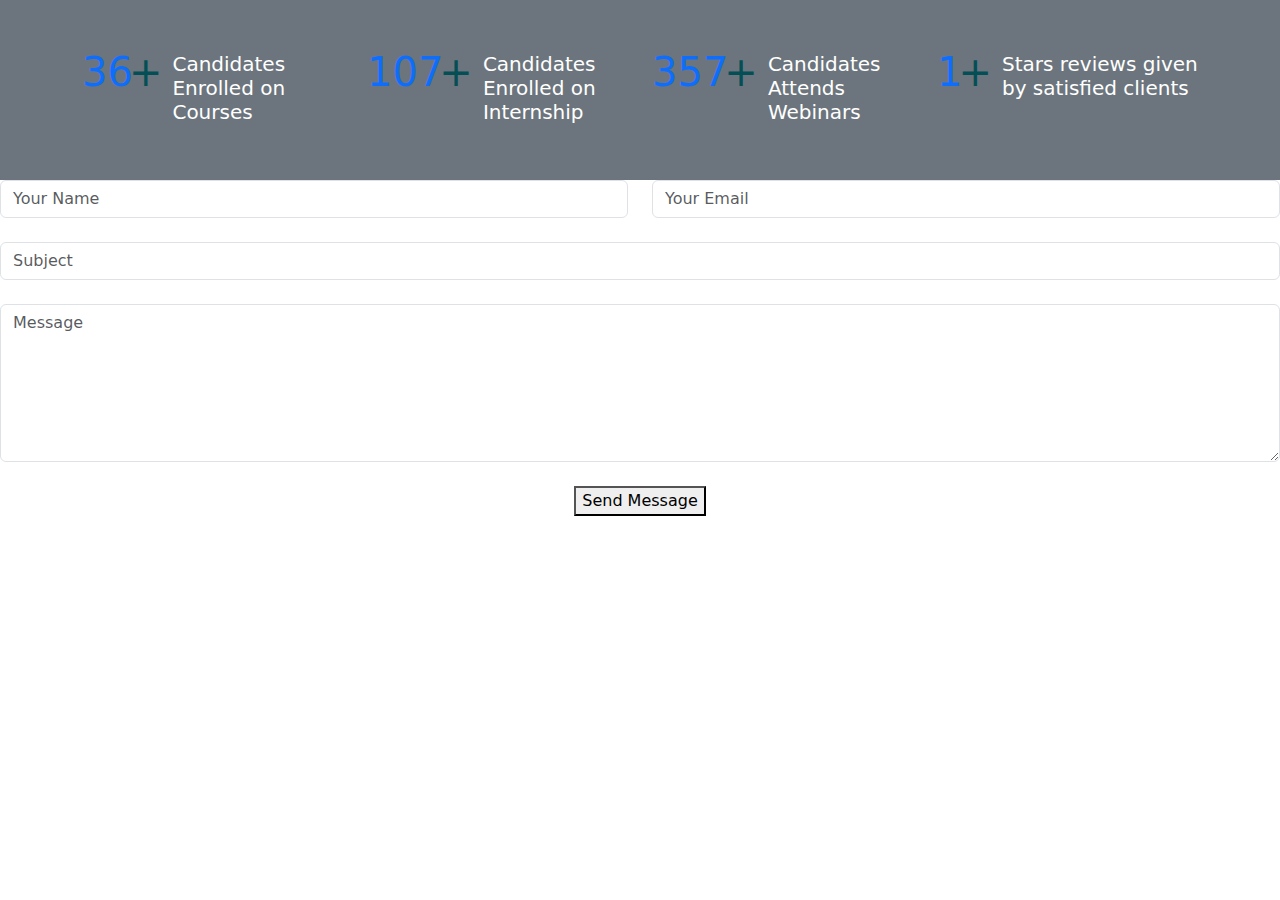
<file: newwwwwww.html>
<!DOCTYPE html>
<html lang="en">
<head>
    <meta charset="UTF-8">
    <meta name="viewport" content="width=device-width, initial-scale=1.0">
    <title>Document</title>

    <!-- Libraries Stylesheet -->

    <link href="lib/animate/animate.min.css" rel="stylesheet">

    <link href="https://cdn.jsdelivr.net/npm/bootstrap@5.3.3/dist/css/bootstrap.min.css" rel="stylesheet" integrity="sha384-QWTKZyjpPEjISv5WaRU9OFeRpok6YctnYmDr5pNlyT2bRjXh0JMhjY6hW+ALEwIH" crossorigin="anonymous">
</head>
<body>
    <!-- Fact Start -->
    <div class="container-fluid bg-secondary py-5">
        <div class="container" >
            <div class="row" >
                <div class="col-lg-3 wow fadeIn" data-wow-delay=".1s">
                    <div class="d-flex counter" >
                        <h1 class="me-3 text-primary counter-value">300</h1><h1 style="margin-left: -20px; color: rgb(3, 79, 85);">+</h1>
                        <h5 class="text-white mt-1" style="margin-left: 10px;">Candidates Enrolled on Courses</h5>
                    </div>
                </div>
                <div class="col-lg-3 wow fadeIn" data-wow-delay=".3s">
                    <div class="d-flex counter">
                        <h1 class="me-3 text-primary counter-value">900</h1><h1 style="margin-left: -20px; color: rgb(3, 79, 85);">+</h1>
                        <h5 class="text-white mt-1" style="margin-left: 10px;">Candidates Enrolled on Internship</h5>
                    </div>
                </div>
                <div class="col-lg-3 wow fadeIn" data-wow-delay=".5s">
                    <div class="d-flex counter" >
                        <h1 class="me-3 text-primary counter-value">3000</h1><h1 style="margin-left: -20px; color: rgb(3, 79, 85);">+</h1>
                        <h5 class="text-white mt-1" style="margin-left: 10px; ">Candidates Attends Webinars</h5>
                    </div>
                </div>

                <div class="col-lg-3 wow fadeIn" data-wow-delay=".7s">
                    <div class="d-flex counter">
                        <h1 class="me-3 text-primary counter-value">5</h1><h1 style="margin-left: -20px; color: rgb(3, 79, 85);">+</h1>
                        <h5 class="text-white mt-1" style="margin-left: 10px;">Stars reviews given by satisfied clients</h5>
                    </div>
                </div>
            </div>
        </div>
    </div>
    <!-- Fact End -->
</body>


<form action="forms/contact.php" method="post" class="php-email-form" data-aos="fade-up" data-aos-delay="600">
    <div class="row gy-4">

      <div class="col-md-6">
        <input type="text" name="name" class="form-control" placeholder="Your Name" required="">
      </div>

      <div class="col-md-6 ">
        <input type="email" class="form-control" name="email" placeholder="Your Email" required="">
      </div>

      <div class="col-md-12">
        <input type="text" class="form-control" name="subject" placeholder="Subject" required="">
      </div>

      <div class="col-md-12">
        <textarea class="form-control" name="message" rows="6" placeholder="Message" required=""></textarea>
      </div>

      <div class="col-md-12 text-center">
        <button type="submit">Send Message</button>
      </div>

    </div>
  </form>

<script src="https://ajax.googleapis.com/ajax/libs/jquery/3.6.4/jquery.min.js"></script>
<script src="lib/easing/easing.min.js"></script>

<script>
    (function ($) {
    "use strict";

     // Fact Counter

     $(document).ready(function(){
        $('.counter-value').each(function(){
            $(this).prop('Counter',0).animate({
                Counter: $(this).text()
            },{
                duration: 2000,
                easing: 'easeInQuad',
                step: function (now){
                    $(this).text(Math.ceil(now));
                }
            });
        });
    });



    })(jQuery);
</script>
</html>
</file>
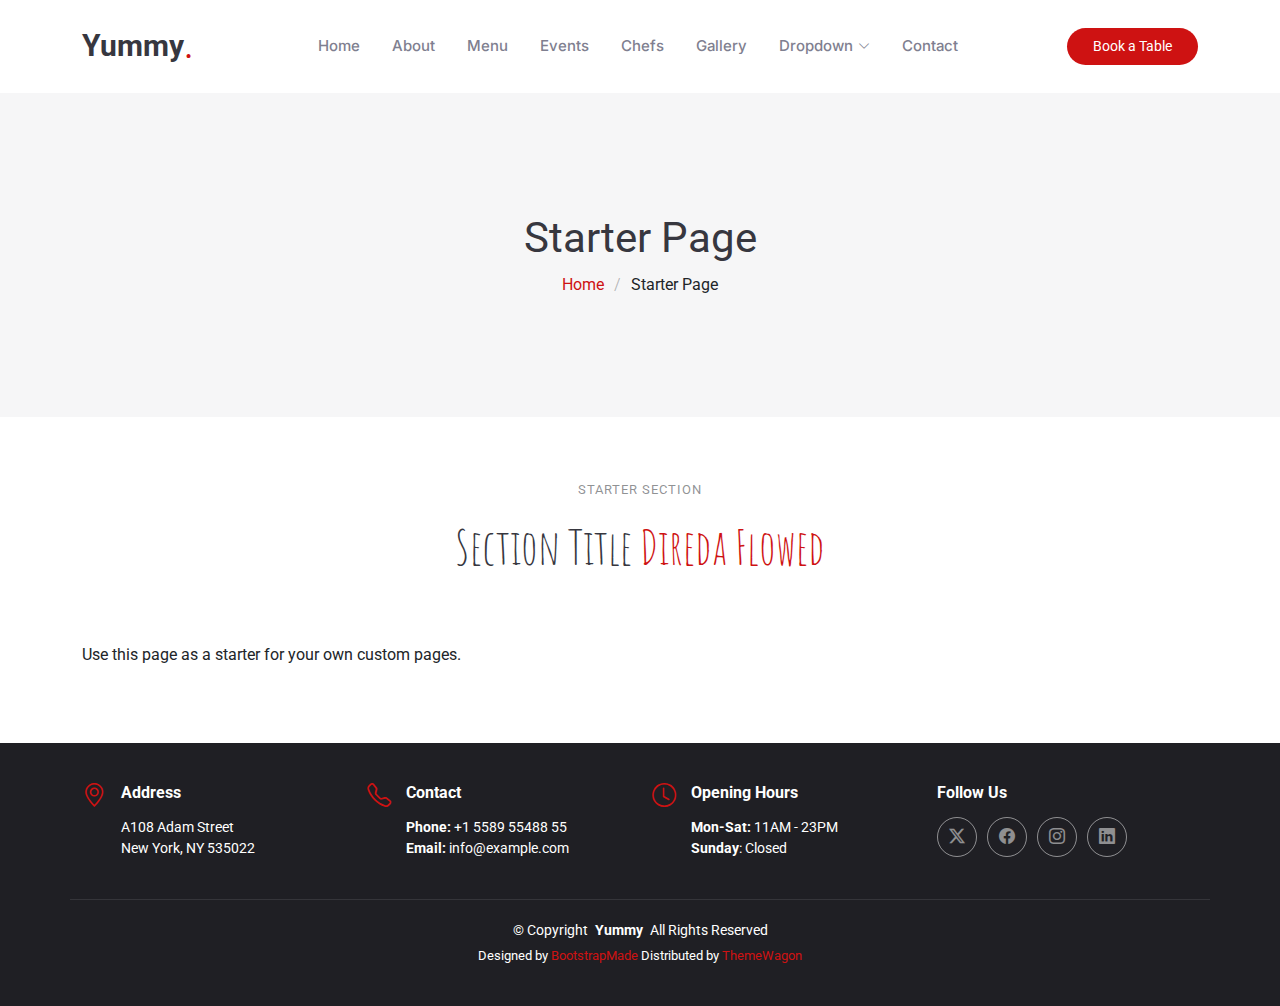
<file: starter-page.html>
<!DOCTYPE html>
<html lang="en">

<head>
  <meta charset="utf-8">
  <meta content="width=device-width, initial-scale=1.0" name="viewport">
  <title>Starter Page - Yummy Bootstrap Template</title>
  <meta name="description" content="">
  <meta name="keywords" content="">

  <!-- Favicons -->
  <link href="assets/img/favicon.png" rel="icon">
  <link href="assets/img/apple-touch-icon.png" rel="apple-touch-icon">

  <!-- Fonts -->
  <link href="https://fonts.googleapis.com" rel="preconnect">
  <link href="https://fonts.gstatic.com" rel="preconnect" crossorigin>
  <link href="https://fonts.googleapis.com/css2?family=Roboto:ital,wght@0,100;0,300;0,400;0,500;0,700;0,900;1,100;1,300;1,400;1,500;1,700;1,900&family=Inter:wght@100;200;300;400;500;600;700;800;900&family=Amatic+SC:wght@400;700&display=swap" rel="stylesheet">

  <!-- Vendor CSS Files -->
  <link href="assets/vendor/bootstrap/css/bootstrap.min.css" rel="stylesheet">
  <link href="assets/vendor/bootstrap-icons/bootstrap-icons.css" rel="stylesheet">
  <link href="assets/vendor/aos/aos.css" rel="stylesheet">
  <link href="assets/vendor/glightbox/css/glightbox.min.css" rel="stylesheet">
  <link href="assets/vendor/swiper/swiper-bundle.min.css" rel="stylesheet">

  <!-- Main CSS File -->
  <link href="assets/css/main.css" rel="stylesheet">

  <!-- =======================================================
  * Template Name: Yummy
  * Template URL: https://bootstrapmade.com/yummy-bootstrap-restaurant-website-template/
  * Updated: Aug 07 2024 with Bootstrap v5.3.3
  * Author: BootstrapMade.com
  * License: https://bootstrapmade.com/license/
  ======================================================== -->
</head>

<body class="starter-page-page">

  <header id="header" class="header d-flex align-items-center sticky-top">
    <div class="container position-relative d-flex align-items-center justify-content-between">

      <a href="index.html" class="logo d-flex align-items-center me-auto me-xl-0">
        <!-- Uncomment the line below if you also wish to use an image logo -->
        <!-- <img src="assets/img/logo.png" alt=""> -->
        <h1 class="sitename">Yummy</h1>
        <span>.</span>
      </a>

      <nav id="navmenu" class="navmenu">
        <ul>
          <li><a href="#hero">Home<br></a></li>
          <li><a href="#about">About</a></li>
          <li><a href="#menu">Menu</a></li>
          <li><a href="#events">Events</a></li>
          <li><a href="#chefs">Chefs</a></li>
          <li><a href="#gallery">Gallery</a></li>
          <li class="dropdown"><a href="#"><span>Dropdown</span> <i class="bi bi-chevron-down toggle-dropdown"></i></a>
            <ul>
              <li><a href="#">Dropdown 1</a></li>
              <li class="dropdown"><a href="#"><span>Deep Dropdown</span> <i class="bi bi-chevron-down toggle-dropdown"></i></a>
                <ul>
                  <li><a href="#">Deep Dropdown 1</a></li>
                  <li><a href="#">Deep Dropdown 2</a></li>
                  <li><a href="#">Deep Dropdown 3</a></li>
                  <li><a href="#">Deep Dropdown 4</a></li>
                  <li><a href="#">Deep Dropdown 5</a></li>
                </ul>
              </li>
              <li><a href="#">Dropdown 2</a></li>
              <li><a href="#">Dropdown 3</a></li>
              <li><a href="#">Dropdown 4</a></li>
            </ul>
          </li>
          <li><a href="#contact">Contact</a></li>
        </ul>
        <i class="mobile-nav-toggle d-xl-none bi bi-list"></i>
      </nav>

      <a class="btn-getstarted" href="index.html#book-a-table">Book a Table</a>

    </div>
  </header>

  <main class="main">

    <!-- Page Title -->
    <div class="page-title" data-aos="fade">
      <div class="container">
        <h1>Starter Page</h1>
        <nav class="breadcrumbs">
          <ol>
            <li><a href="index.html">Home</a></li>
            <li class="current">Starter Page</li>
          </ol>
        </nav>
      </div>
    </div><!-- End Page Title -->

    <!-- Starter Section Section -->
    <section id="starter-section" class="starter-section section">

      <!-- Section Title -->
      <div class="container section-title" data-aos="fade-up">
        <h2>Starter Section</h2>
        <p><span>Section Title</span> <span class="description-title">Direda Flowed</span></p>
      </div><!-- End Section Title -->

      <div class="container" data-aos="fade-up">
        <p>Use this page as a starter for your own custom pages.</p>
      </div>

    </section><!-- /Starter Section Section -->

  </main>

  <footer id="footer" class="footer dark-background">

    <div class="container">
      <div class="row gy-3">
        <div class="col-lg-3 col-md-6 d-flex">
          <i class="bi bi-geo-alt icon"></i>
          <div class="address">
            <h4>Address</h4>
            <p>A108 Adam Street</p>
            <p>New York, NY 535022</p>
            <p></p>
          </div>

        </div>

        <div class="col-lg-3 col-md-6 d-flex">
          <i class="bi bi-telephone icon"></i>
          <div>
            <h4>Contact</h4>
            <p>
              <strong>Phone:</strong> <span>+1 5589 55488 55</span><br>
              <strong>Email:</strong> <span>info@example.com</span><br>
            </p>
          </div>
        </div>

        <div class="col-lg-3 col-md-6 d-flex">
          <i class="bi bi-clock icon"></i>
          <div>
            <h4>Opening Hours</h4>
            <p>
              <strong>Mon-Sat:</strong> <span>11AM - 23PM</span><br>
              <strong>Sunday</strong>: <span>Closed</span>
            </p>
          </div>
        </div>

        <div class="col-lg-3 col-md-6">
          <h4>Follow Us</h4>
          <div class="social-links d-flex">
            <a href="#" class="twitter"><i class="bi bi-twitter-x"></i></a>
            <a href="#" class="facebook"><i class="bi bi-facebook"></i></a>
            <a href="#" class="instagram"><i class="bi bi-instagram"></i></a>
            <a href="#" class="linkedin"><i class="bi bi-linkedin"></i></a>
          </div>
        </div>

      </div>
    </div>

    <div class="container copyright text-center mt-4">
      <p>© <span>Copyright</span> <strong class="px-1 sitename">Yummy</strong> <span>All Rights Reserved</span></p>
      <div class="credits">
        <!-- All the links in the footer should remain intact. -->
        <!-- You can delete the links only if you've purchased the pro version. -->
        <!-- Licensing information: https://bootstrapmade.com/license/ -->
        <!-- Purchase the pro version with working PHP/AJAX contact form: [buy-url] -->
        Designed by <a href="https://bootstrapmade.com/">BootstrapMade</a> Distributed by <a href="https://themewagon.com">ThemeWagon</a>
      </div>
    </div>

  </footer>

  <!-- Scroll Top -->
  <a href="#" id="scroll-top" class="scroll-top d-flex align-items-center justify-content-center"><i class="bi bi-arrow-up-short"></i></a>

  <!-- Preloader -->
  <div id="preloader"></div>

  <!-- Vendor JS Files -->
  <script src="assets/vendor/bootstrap/js/bootstrap.bundle.min.js"></script>
  <script src="assets/vendor/php-email-form/validate.js"></script>
  <script src="assets/vendor/aos/aos.js"></script>
  <script src="assets/vendor/glightbox/js/glightbox.min.js"></script>
  <script src="assets/vendor/purecounter/purecounter_vanilla.js"></script>
  <script src="assets/vendor/swiper/swiper-bundle.min.js"></script>

  <!-- Main JS File -->
  <script src="assets/js/main.js"></script>

</body>

</html>
</file>
<file: assets/css/main.css>
/**
* Template Name: Yummy
* Template URL: https://bootstrapmade.com/yummy-bootstrap-restaurant-website-template/
* Updated: Aug 07 2024 with Bootstrap v5.3.3
* Author: BootstrapMade.com
* License: https://bootstrapmade.com/license/
*/

/*--------------------------------------------------------------
# Font & Color Variables
# Help: https://bootstrapmade.com/color-system/
--------------------------------------------------------------*/
/* Fonts */
:root {
  --default-font: "Roboto",  system-ui, -apple-system, "Segoe UI", Roboto, "Helvetica Neue", Arial, "Noto Sans", "Liberation Sans", sans-serif, "Apple Color Emoji", "Segoe UI Emoji", "Segoe UI Symbol", "Noto Color Emoji";
  --heading-font: "Amatic SC",  sans-serif;
  --nav-font: "Inter",  sans-serif;
}

/* Global Colors - The following color variables are used throughout the website. Updating them here will change the color scheme of the entire website */
:root { 
  --background-color: #ffffff; /* Background color for the entire website, including individual sections */
  --default-color: #212529; /* Default color used for the majority of the text content across the entire website */
  --heading-color: #37373f; /* Color for headings, subheadings and title throughout the website */
  --accent-color: #ce1212; /* Accent color that represents your brand on the website. It's used for buttons, links, and other elements that need to stand out */
  --surface-color: #ffffff; /* The surface color is used as a background of boxed elements within sections, such as cards, icon boxes, or other elements that require a visual separation from the global background. */
  --contrast-color: #ffffff; /* Contrast color for text, ensuring readability against backgrounds of accent, heading, or default colors. */
}

/* Nav Menu Colors - The following color variables are used specifically for the navigation menu. They are separate from the global colors to allow for more customization options */
:root {
  --nav-color: #7f7f90;  /* The default color of the main navmenu links */
  --nav-hover-color: #ce1212; /* Applied to main navmenu links when they are hovered over or active */
  --nav-mobile-background-color: #ffffff; /* Used as the background color for mobile navigation menu */
  --nav-dropdown-background-color: #ffffff; /* Used as the background color for dropdown items that appear when hovering over primary navigation items */
  --nav-dropdown-color: #7f7f90; /* Used for navigation links of the dropdown items in the navigation menu. */
  --nav-dropdown-hover-color: #ce1212; /* Similar to --nav-hover-color, this color is applied to dropdown navigation links when they are hovered over. */
}

/* Color Presets - These classes override global colors when applied to any section or element, providing reuse of the sam color scheme. */

.light-background {
  --background-color: #f2f2f2;
  --surface-color: #ffffff;
}

.dark-background {
  --background-color: #1f1f24;
  --default-color: #ffffff;
  --heading-color: #ffffff;
  --surface-color: #37373f;
  --contrast-color: #ffffff;
}

/* Smooth scroll */
:root {
  scroll-behavior: smooth;
}

/*--------------------------------------------------------------
# General Styling & Shared Classes
--------------------------------------------------------------*/
body {
  color: var(--default-color);
  background-color: var(--background-color);
  font-family: var(--default-font);
}

a {
  color: var(--accent-color);
  text-decoration: none;
  transition: 0.3s;
}

a:hover {
  color: color-mix(in srgb, var(--accent-color), transparent 25%);
  text-decoration: none;
}

h1,
h2,
h3,
h4,
h5,
h6 {
  color: var(--heading-color);
  font-family: var(--heading-font);
}

/* Pulsating Play Button
------------------------------*/
.pulsating-play-btn {
  width: 94px;
  height: 94px;
  background: radial-gradient(var(--accent-color) 50%, color-mix(in srgb, var(--accent-color), transparent 75%) 52%);
  border-radius: 50%;
  display: block;
  position: relative;
  overflow: hidden;
}

.pulsating-play-btn:before {
  content: "";
  position: absolute;
  width: 120px;
  height: 120px;
  animation-delay: 0s;
  animation: pulsate-play-btn 2s;
  animation-direction: forwards;
  animation-iteration-count: infinite;
  animation-timing-function: steps;
  opacity: 1;
  border-radius: 50%;
  border: 5px solid color-mix(in srgb, var(--accent-color), transparent 30%);
  top: -15%;
  left: -15%;
  background: rgba(198, 16, 0, 0);
}

.pulsating-play-btn:after {
  content: "";
  position: absolute;
  left: 50%;
  top: 50%;
  transform: translateX(-40%) translateY(-50%);
  width: 0;
  height: 0;
  border-top: 10px solid transparent;
  border-bottom: 10px solid transparent;
  border-left: 15px solid #fff;
  z-index: 100;
  transition: all 400ms cubic-bezier(0.55, 0.055, 0.675, 0.19);
}

.pulsating-play-btn:hover:before {
  content: "";
  position: absolute;
  left: 50%;
  top: 50%;
  transform: translateX(-40%) translateY(-50%);
  width: 0;
  height: 0;
  border: none;
  border-top: 10px solid transparent;
  border-bottom: 10px solid transparent;
  border-left: 15px solid #fff;
  z-index: 200;
  animation: none;
  border-radius: 0;
}

.pulsating-play-btn:hover:after {
  border-left: 15px solid var(--accent-color);
  transform: scale(20);
}

@keyframes pulsate-play-btn {
  0% {
    transform: scale(0.6, 0.6);
    opacity: 1;
  }

  100% {
    transform: scale(1, 1);
    opacity: 0;
  }
}

/*--------------------------------------------------------------
# Global Header
--------------------------------------------------------------*/
.header {
  color: var(--default-color);
  background-color: var(--background-color);
  padding: 20px 0;
  transition: all 0.5s;
  z-index: 997;
}

.header .logo {
  line-height: 1;
}

.header .logo img {
  margin-right: 8px;
  width: 100px;
  border-radius: 50px;
}

.header .logo h1 {
  font-size: 30px;
  margin: 0;
  font-weight: 700;
  color: var(--heading-color);
  font-family: var(--default-font);
}

.header .logo span {
  color: var(--accent-color);
  font-size: 36px;
}

.header .btn-getstarted,
.header .btn-getstarted:focus {
  color: var(--contrast-color);
  background: var(--accent-color);
  font-size: 14px;
  padding: 8px 26px;
  margin: 0;
  border-radius: 50px;
  transition: 0.3s;
}

.header .btn-getstarted:hover,
.header .btn-getstarted:focus:hover {
  color: var(--contrast-color);
  background: color-mix(in srgb, var(--accent-color), transparent 15%);
}

@media (max-width: 1200px) {
  .header .logo {
    order: 1;
  }

  .header .btn-getstarted {
    order: 2;
    margin: 0 15px 0 0;
    padding: 6px 20px;
  }

  .header .navmenu {
    order: 3;
  }
}

.scrolled .header {
  box-shadow: 0px 0 18px rgba(0, 0, 0, 0.1);
}

/*--------------------------------------------------------------
# Navigation Menu
--------------------------------------------------------------*/
/* Desktop Navigation */
@media (min-width: 1200px) {
  .navmenu {
    padding: 0;
  }

  .navmenu ul {
    margin: 0;
    padding: 0;
    display: flex;
    list-style: none;
    align-items: center;
  }

  .navmenu li {
    position: relative;
  }

  .navmenu>ul>li {
    white-space: nowrap;
    padding: 15px 14px;
  }

  .navmenu>ul>li:last-child {
    padding-right: 0;
  }

  .navmenu a,
  .navmenu a:focus {
    color: var(--nav-color);
    font-size: 15px;
    padding: 0 2px;
    font-family: var(--nav-font);
    font-weight: 500;
    display: flex;
    align-items: center;
    justify-content: space-between;
    white-space: nowrap;
    transition: 0.3s;
    position: relative;
  }

  .navmenu a i,
  .navmenu a:focus i {
    font-size: 12px;
    line-height: 0;
    margin-left: 5px;
    transition: 0.3s;
  }

  .navmenu>ul>li>a:before {
    content: "";
    position: absolute;
    height: 2px;
    bottom: -6px;
    left: 0;
    background-color: var(--nav-hover-color);
    visibility: hidden;
    width: 0px;
    transition: all 0.3s ease-in-out 0s;
  }

  .navmenu a:hover:before,
  .navmenu li:hover>a:before,
  .navmenu .active:before {
    visibility: visible;
    width: 100%;
  }

  .navmenu li:hover>a,
  .navmenu .active,
  .navmenu .active:focus {
    color: color-mix(in srgb, var(--nav-color) 80%, black 50%);
  }

  .navmenu .dropdown ul {
    margin: 0;
    padding: 10px 0;
    background: var(--nav-dropdown-background-color);
    display: block;
    position: absolute;
    visibility: hidden;
    left: 14px;
    top: 130%;
    opacity: 0;
    transition: 0.3s;
    border-radius: 4px;
    z-index: 99;
    box-shadow: 0px 0px 30px rgba(0, 0, 0, 0.1);
  }

  .navmenu .dropdown ul li {
    min-width: 200px;
  }

  .navmenu .dropdown ul a {
    padding: 10px 20px;
    font-size: 15px;
    text-transform: none;
    color: var(--nav-dropdown-color);
  }

  .navmenu .dropdown ul a i {
    font-size: 12px;
  }

  .navmenu .dropdown ul a:hover,
  .navmenu .dropdown ul .active:hover,
  .navmenu .dropdown ul li:hover>a {
    color: var(--nav-dropdown-hover-color);
  }

  .navmenu .dropdown:hover>ul {
    opacity: 1;
    top: 100%;
    visibility: visible;
  }

  .navmenu .dropdown .dropdown ul {
    top: 0;
    left: -90%;
    visibility: hidden;
  }

  .navmenu .dropdown .dropdown:hover>ul {
    opacity: 1;
    top: 0;
    left: -100%;
    visibility: visible;
  }
}

/* Mobile Navigation */
@media (max-width: 1199px) {
  .mobile-nav-toggle {
    color: var(--nav-color);
    font-size: 28px;
    line-height: 0;
    margin-right: 10px;
    cursor: pointer;
    transition: color 0.3s;
  }

  .navmenu {
    padding: 0;
    z-index: 9997;
  }

  .navmenu ul {
    display: none;
    list-style: none;
    position: absolute;
    inset: 60px 20px 20px 20px;
    padding: 10px 0;
    margin: 0;
    border-radius: 6px;
    background-color: var(--nav-mobile-background-color);
    border: 1px solid color-mix(in srgb, var(--default-color), transparent 90%);
    box-shadow: none;
    overflow-y: auto;
    transition: 0.3s;
    z-index: 9998;
  }

  .navmenu a,
  .navmenu a:focus {
    color: var(--nav-dropdown-color);
    padding: 10px 20px;
    font-family: var(--nav-font);
    font-size: 17px;
    font-weight: 500;
    display: flex;
    align-items: center;
    justify-content: space-between;
    white-space: nowrap;
    transition: 0.3s;
  }

  .navmenu a i,
  .navmenu a:focus i {
    font-size: 12px;
    line-height: 0;
    margin-left: 5px;
    width: 30px;
    height: 30px;
    display: flex;
    align-items: center;
    justify-content: center;
    border-radius: 50%;
    transition: 0.3s;
    background-color: color-mix(in srgb, var(--accent-color), transparent 90%);
  }

  .navmenu a i:hover,
  .navmenu a:focus i:hover {
    background-color: var(--accent-color);
    color: var(--contrast-color);
  }

  .navmenu a:hover,
  .navmenu .active,
  .navmenu .active:focus {
    color: var(--nav-dropdown-hover-color);
  }

  .navmenu .active i,
  .navmenu .active:focus i {
    background-color: var(--accent-color);
    color: var(--contrast-color);
    transform: rotate(180deg);
  }

  .navmenu .dropdown ul {
    position: static;
    display: none;
    z-index: 99;
    padding: 10px 0;
    margin: 10px 20px;
    background-color: var(--nav-dropdown-background-color);
    transition: all 0.5s ease-in-out;
  }

  .navmenu .dropdown ul ul {
    background-color: rgba(33, 37, 41, 0.1);
  }

  .navmenu .dropdown>.dropdown-active {
    display: block;
    background-color: rgba(33, 37, 41, 0.03);
  }

  .mobile-nav-active {
    overflow: hidden;
  }

  .mobile-nav-active .mobile-nav-toggle {
    color: #fff;
    position: absolute;
    font-size: 32px;
    top: 15px;
    right: 15px;
    margin-right: 0;
    z-index: 9999;
  }

  .mobile-nav-active .navmenu {
    position: fixed;
    overflow: hidden;
    inset: 0;
    background: rgba(33, 37, 41, 0.8);
    transition: 0.3s;
  }

  .mobile-nav-active .navmenu>ul {
    display: block;
  }
}

/*--------------------------------------------------------------
# Global Footer
--------------------------------------------------------------*/
.footer {
  --heading-font: var(--default-font);
  color: var(--default-color);
  background-color: var(--background-color);
  font-size: 14px;
  padding: 40px 0;
  position: relative;
}

.footer .icon {
  color: var(--accent-color);
  margin-right: 15px;
  font-size: 24px;
  line-height: 0;
}

.footer h4 {
  font-size: 16px;
  font-weight: 700;
  margin-bottom: 15px;
}

.footer .address p {
  margin-bottom: 0px;
}

.footer .social-links a {
  display: flex;
  align-items: center;
  justify-content: center;
  width: 40px;
  height: 40px;
  border-radius: 50%;
  border: 1px solid color-mix(in srgb, var(--default-color), transparent 50%);
  font-size: 16px;
  color: color-mix(in srgb, var(--default-color), transparent 50%);
  margin-right: 10px;
  transition: 0.3s;
}

.footer .social-links a:hover {
  color: var(--accent-color);
  border-color: var(--accent-color);
}

.footer .copyright {
  padding-top: 20px;
  border-top: 1px solid color-mix(in srgb, var(--default-color), transparent 90%);
}

.footer .copyright p {
  margin-bottom: 0;
}

.footer .credits {
  margin-top: 5px;
  font-size: 13px;
}

/*--------------------------------------------------------------
# Preloader
--------------------------------------------------------------*/
#preloader {
  position: fixed;
  inset: 0;
  z-index: 9999;
  overflow: hidden;
  background-color: var(--background-color);
  transition: all 0.6s ease-out;
  width: 100%;
  height: 100vh;
}

#preloader:before,
#preloader:after {
  content: "";
  position: absolute;
  border: 4px solid var(--accent-color);
  border-radius: 50%;
  animation: animate-preloader 2s cubic-bezier(0, 0.2, 0.8, 1) infinite;
}

#preloader:after {
  animation-delay: -0.5s;
}

@keyframes animate-preloader {
  0% {
    width: 10px;
    height: 10px;
    top: calc(50% - 5px);
    left: calc(50% - 5px);
    opacity: 1;
  }

  100% {
    width: 72px;
    height: 72px;
    top: calc(50% - 36px);
    left: calc(50% - 36px);
    opacity: 0;
  }
}

/*--------------------------------------------------------------
# Scroll Top Button
--------------------------------------------------------------*/
.scroll-top {
  position: fixed;
  visibility: hidden;
  opacity: 0;
  right: 15px;
  bottom: -15px;
  z-index: 99999;
  background-color: var(--accent-color);
  width: 44px;
  height: 44px;
  border-radius: 50px;
  transition: all 0.4s;
}

.scroll-top i {
  font-size: 24px;
  color: var(--contrast-color);
  line-height: 0;
}

.scroll-top:hover {
  background-color: color-mix(in srgb, var(--accent-color), transparent 20%);
  color: var(--contrast-color);
}

.scroll-top.active {
  visibility: visible;
  opacity: 1;
  bottom: 15px;
}

/*--------------------------------------------------------------
# Disable aos animation delay on mobile devices
--------------------------------------------------------------*/
@media screen and (max-width: 768px) {
  [data-aos-delay] {
    transition-delay: 0 !important;
  }
}

/*--------------------------------------------------------------
# Global Page Titles & Breadcrumbs
--------------------------------------------------------------*/
.page-title {
  --background-color: color-mix(in srgb, var(--default-color), transparent 96%);
  color: var(--default-color);
  background-color: var(--background-color);
  padding: 120px 0;
  text-align: center;
  position: relative;
}

.page-title h1 {
  font-size: 42px;
  font-weight: 400;
  margin-bottom: 10px;
  font-family: var(--default-font);
}

.page-title .breadcrumbs ol {
  display: flex;
  flex-wrap: wrap;
  list-style: none;
  justify-content: center;
  padding: 0;
  margin: 0;
  font-size: 16px;
  font-weight: 400;
}

.page-title .breadcrumbs ol li+li {
  padding-left: 10px;
}

.page-title .breadcrumbs ol li+li::before {
  content: "/";
  display: inline-block;
  padding-right: 10px;
  color: color-mix(in srgb, var(--default-color), transparent 70%);
}

/*--------------------------------------------------------------
# Global Sections
--------------------------------------------------------------*/
section,
.section {
  color: var(--default-color);
  background-color: var(--background-color);
  padding: 60px 0;
  scroll-margin-top: 92px;
  overflow: clip;
}

@media (max-width: 1199px) {

  section,
  .section {
    scroll-margin-top: 56px;
  }
}

/*--------------------------------------------------------------
# Global Section Titles
--------------------------------------------------------------*/
.section-title {
  text-align: center;
  padding-bottom: 60px;
  position: relative;
}

.section-title h2 {
  font-size: 13px;
  letter-spacing: 1px;
  font-weight: 400;
  padding: 0;
  margin: 0;
  color: color-mix(in srgb, var(--default-color), transparent 50%);
  display: inline-block;
  text-transform: uppercase;
  font-family: var(--default-font);
}

.section-title p {
  color: var(--heading-color);
  margin: 10px 0 0 0;
  font-size: 48px;
  font-weight: 500;
  font-family: var(--heading-font);
}

.section-title p .description-title {
  color: var(--accent-color);
}

/*--------------------------------------------------------------
# Hero Section
--------------------------------------------------------------*/
.hero {
  width: 100%;
  min-height: 60vh;
  position: relative;
  padding: 60px 0;
  display: flex;
  align-items: center;
}

.hero h1 {
  margin: 0;
  font-size: 64px;
  font-weight: 700;
}

.hero p {
  color: color-mix(in srgb, var(--default-color), transparent 30%);
  margin: 5px 0 30px 0;
  font-size: 20px;
  font-weight: 400;
}

.hero .btn-get-started {
  color: var(--contrast-color);
  background: var(--accent-color);
  font-weight: 400;
  font-size: 15px;
  letter-spacing: 1px;
  display: inline-block;
  padding: 10px 28px 12px 28px;
  border-radius: 50px;
  transition: 0.5s;
  box-shadow: 0 8px 28px rgba(0, 0, 0, 0.1);
}

.hero .btn-get-started:hover {
  color: var(--contrast-color);
  background: color-mix(in srgb, var(--accent-color), transparent 15%);
  box-shadow: 0 8px 28px rgba(0, 0, 0, 0.1);
}

.hero .btn-watch-video {
  font-size: 16px;
  transition: 0.5s;
  margin-left: 25px;
  color: var(--default-color);
  font-weight: 500;
}

.hero .btn-watch-video i {
  color: var(--accent-color);
  font-size: 32px;
  transition: 0.3s;
  line-height: 0;
  margin-right: 8px;
}

.hero .btn-watch-video:hover {
  color: var(--accent-color);
}

.hero .btn-watch-video:hover i {
  color: color-mix(in srgb, var(--accent-color), transparent 15%);
}

.hero .animated {
  animation: up-down 2s ease-in-out infinite alternate-reverse both;
}

@media (max-width: 640px) {
  .hero h1 {
    font-size: 28px;
    line-height: 36px;
  }

  .hero p {
    font-size: 18px;
    line-height: 24px;
    margin-bottom: 30px;
  }

  .hero .btn-get-started,
  .hero .btn-watch-video {
    font-size: 13px;
  }
}

@keyframes up-down {
  0% {
    transform: translateY(10px);
  }

  100% {
    transform: translateY(-10px);
  }
}

/*--------------------------------------------------------------
# About Section
--------------------------------------------------------------*/
.about h3 {
  font-weight: 700;
  font-size: 28px;
  margin-bottom: 20px;
}

.about .book-a-table {
  text-align: center;
  border: 4px solid color-mix(in srgb, var(--default-color), transparent 30%);
  padding: 22px;
}

.about .book-a-table h3 {
  font-family: var(--default-font);
  margin: 0 0 0 0;
  font-size: 24px;
}

.about .book-a-table p {
  color: var(--accent-color);
  font-weight: 500;
  font-size: 28px;
  margin: 0;
}

.about .fst-italic {
  color: color-mix(in srgb, var(--default-color), var(--contrast-color) 50%);
}

.about .content ul {
  list-style: none;
  padding: 0;
}

.about .content ul li {
  padding: 0 0 10px 30px;
  position: relative;
}

.about .content ul i {
  position: absolute;
  font-size: 20px;
  left: 0;
  top: -3px;
  color: var(--accent-color);
}

.about .content p:last-child {
  margin-bottom: 0;
}

.about .pulsating-play-btn {
  position: absolute;
  left: calc(50% - 47px);
  top: calc(50% - 47px);
}

/*--------------------------------------------------------------
# Why Us Section
--------------------------------------------------------------*/
.why-us .why-box {
  color: var(--contrast-color);
  background: var(--accent-color);
  padding: 30px;
}

.why-us .why-box h3 {
  color: var(--contrast-color);
  font-family: var(--default-font);
  font-weight: 700;
  font-size: 34px;
  margin-bottom: 30px;
}

.why-us .why-box p {
  margin-bottom: 30px;
}

.why-us .why-box .more-btn {
  display: inline-block;
  background: color-mix(in srgb, var(--contrast-color), transparent 85%);
  padding: 8px 40px 10px 40px;
  color: var(--contrast-color);
  transition: all ease-in-out 0.4s;
  border-radius: 50px;
}

.why-us .why-box .more-btn i {
  font-size: 14px;
}

.why-us .why-box .more-btn:hover {
  color: var(--accent-color);
  background: var(--surface-color);
}

.why-us .icon-box {
  background-color: var(--surface-color);
  text-align: center;
  padding: 40px 30px;
  width: 100%;
  height: 100%;
  border: 1px solid color-mix(in srgb, var(--default-color), transparent 90%);
}

.why-us .icon-box i {
  color: var(--accent-color);
  font-size: 32px;
  margin-bottom: 30px;
  background: color-mix(in srgb, var(--accent-color), transparent 95%);
  border-radius: 50px;
  display: flex;
  align-items: center;
  justify-content: center;
  width: 72px;
  height: 72px;
  transition: 0.3s;
}

.why-us .icon-box h4 {
  font-size: 20px;
  font-weight: 900;
  margin: 0 0 30px 0;
  font-family: var(--default-font);
  text-decoration-line: underline;
  text-underline-offset: 10px;
  text-decoration-color: red;
  text-decoration-style: wavy;
  text-decoration-thickness: 2px;
}

.why-us .icon-box p {
  font-size: 15px;
  color: color-mix(in srgb, var(--default-color), transparent 30%);
}

.why-us .icon-box:hover i {
  color: var(--contrast-color);
  background: var(--accent-color);
}

/*--------------------------------------------------------------
# Stats Section
--------------------------------------------------------------*/
.stats {
  position: relative;
  padding: 120px 0;
}

.stats img {
  position: absolute;
  inset: 0;
  display: block;
  width: 100%;
  height: 100%;
  object-fit: cover;
  z-index: 1;
}

.stats:before {
  content: "";
  background: color-mix(in srgb, var(--background-color), transparent 40%);
  position: absolute;
  inset: 0;
  z-index: 2;
}

.stats .container {
  position: relative;
  z-index: 3;
}

.stats .stats-item {
  padding: 30px;
  width: 100%;
}

.stats .stats-item span {
  font-size: 48px;
  display: block;
  color: var(--default-color);
  font-weight: 700;
}

.stats .stats-item p {
  padding: 0;
  margin: 0;
  font-size: 16px;
  font-weight: 700;
  color: color-mix(in srgb, var(--default-color), transparent 40%);
}

/*--------------------------------------------------------------
# Menu Section
--------------------------------------------------------------*/
.menu .nav-tabs {
  border: 0;
}

.menu .nav-link {
  background-color: var(--background-color);
  color: color-mix(in srgb, var(--default-color), transparent 20%);
  margin: 0 15px;
  padding: 10px 5px;
  transition: 0.3s;
  border-radius: 0;
  cursor: pointer;
  height: 100%;
  border: 0;
  border-bottom: 2px solid color-mix(in srgb, var(--default-color), transparent 80%);
}

@media (max-width: 575px) {
  .menu .nav-link {
    margin: 0 10px;
    padding: 10px 0;
  }
}

.menu .nav-link i {
  padding-right: 15px;
  font-size: 48px;
}

.menu .nav-link h4 {
  font-size: 18px;
  font-weight: 400;
  margin: 0;
  font-family: var(--default-font);
}

@media (max-width: 575px) {
  .menu .nav-link h4 {
    font-size: 16px;
  }
}

.menu .nav-link:hover {
  color: var(--accent-color);
  border-color: var(--accent-color);
}

.menu .nav-link.active {
  background-color: var(--background-color);
  color: var(--accent-color);
  border-color: var(--accent-color);
}

.menu .tab-content .tab-header {
  padding: 30px 0;
}

.menu .tab-content .tab-header p {
  font-size: 14px;
  text-transform: uppercase;
  color: color-mix(in srgb, var(--default-color), transparent 20%);
  margin-bottom: 0;
}

.menu .tab-content .tab-header h3 {
  font-size: 48px;
  font-weight: 700;
  color: var(--accent-color);
}

.menu .tab-content .menu-item {
  text-align-last: center;
}

.menu .tab-content .menu-item .menu-img {
  padding: 0 60px;
  margin-bottom: 15px;
}

.menu .tab-content .menu-item h4 {
  font-size: 24px;
  font-weight: 400;
  margin-bottom: 5px;
  font-family: var(--default-font);
}

.menu .tab-content .menu-item .ingredients {
  font-family: var(--nav-font);
  color: color-mix(in srgb, var(--default-color), transparent 50%);
  margin-bottom: 5px;
}

.menu .tab-content .menu-item .price {
  font-size: 24px;
  font-weight: 700;
  color: var(--accent-color);
}

/*--------------------------------------------------------------
# Testimonials Section
--------------------------------------------------------------*/
.testimonials .testimonials-carousel,
.testimonials .testimonials-slider {
  overflow: hidden;
}

.testimonials .testimonial-item .testimonial-content {
  border-left: 3px solid var(--accent-color);
  padding-left: 30px;
}

.testimonials .testimonial-item .testimonial-img {
  border-radius: 50%;
  border: 4px solid var(--background-color);
  margin: 0 auto;
}

.testimonials .testimonial-item h3 {
  font-size: 20px;
  font-weight: bold;
  margin: 10px 0 5px 0;
}

.testimonials .testimonial-item h4 {
  font-size: 14px;
  color: color-mix(in srgb, var(--default-color), transparent 40%);
  margin: 0 0 10px 0;
}

.testimonials .testimonial-item .stars i {
  color: #ffc107;
  margin: 0 1px;
}

.stars i{
  color: #ffc107;
  margin: 0 1px;
  z-index: 1000;
  position: relative;
}

.testimonials .testimonial-item .quote-icon-left,
.testimonials .testimonial-item .quote-icon-right {
  color: color-mix(in srgb, var(--accent-color), transparent 50%);
  font-size: 26px;
  line-height: 0;
}

.testimonials .testimonial-item .quote-icon-left {
  display: inline-block;
  left: -5px;
  position: relative;
}

.testimonials .testimonial-item .quote-icon-right {
  display: inline-block;
  right: -5px;
  position: relative;
  top: 10px;
  transform: scale(-1, -1);
}

.testimonials .testimonial-item p {
  font-style: italic;
}

.testimonials .swiper-wrapper {
  height: auto;
}

.testimonials .swiper-pagination {
  margin-top: 30px;
  position: relative;
}

.testimonials .swiper-pagination .swiper-pagination-bullet {
  width: 12px;
  height: 12px;
  background-color: color-mix(in srgb, var(--default-color), transparent 85%);
  opacity: 1;
}

.testimonials .swiper-pagination .swiper-pagination-bullet-active {
  background-color: var(--accent-color);
}

/*--------------------------------------------------------------
# Events Section
--------------------------------------------------------------*/
.events .container-fluid {
  padding: 0;
}

.events .event-item {
  background-size: cover;
  background-position: cente;
  min-height: 600px;
  padding: 30px;
}

@media (max-width: 575px) {
  .events .event-item {
    min-height: 500px;
  }
}

.events .event-item:before {
  content: "";
  background: rgba(0, 0, 0, 0.6);
  position: absolute;
  inset: 0;
}

.events .event-item h3 {
  font-size: 24px;
  font-weight: 700;
  margin-bottom: 5px;
  color: #ffffff;
  position: relative;
}

.events .event-item .price {
  color: #ffffff;
  border-bottom: 2px solid var(--accent-color);
  font-size: 32px;
  font-weight: 700;
  margin-bottom: 15px;
  position: relative;
}

.events .event-item .description {
  margin-bottom: 0;
  color: rgba(255, 255, 255, 0.8);
  position: relative;
}

.events .swiper-wrapper {
  height: auto;
}

.events .swiper-pagination {
  margin-top: 20px;
  position: relative;
}

.events .swiper-pagination .swiper-pagination-bullet {
  width: 10px;
  height: 10px;
  background-color: color-mix(in srgb, var(--default-color), transparent 85%);
  opacity: 1;
}

.events .swiper-pagination .swiper-pagination-bullet-active {
  background-color: var(--accent-color);
}

/*--------------------------------------------------------------
# Chefs Section
--------------------------------------------------------------*/
/* .chefs .team-member {
  background-color: var(--surface-color);
  box-shadow: 0px 0 30px rgba(0, 0, 0, 0.1);
  overflow: hidden;
  text-align: center;
  border-radius: 5px;
  transition: 0.3s;
}

.chefs .team-member .member-img {
  position: relative;
  overflow: hidden;
}

.chefs .team-member .member-img:after {
  position: absolute;
  content: "";
  left: -1px;
  right: -1px;
  bottom: -1px;
  height: 100%;
  background-color: var(--surface-color);
  -webkit-mask: url("../img/team-shape.svg") no-repeat center bottom;
  mask: url("../img/team-shape.svg") no-repeat center bottom;
  -webkit-mask-size: contain;
  mask-size: contain;
  z-index: 1;
}

.chefs .team-member .social {
  position: absolute;
  right: -100%;
  top: 30px;
  opacity: 0;
  border-radius: 4px;
  transition: 0.5s;
  background: color-mix(in srgb, var(--background-color), transparent 60%);
  z-index: 2;
}

.chefs .team-member .social a {
  transition: color 0.3s;
  color: color-mix(in srgb, var(--default-color), transparent 50%);
  margin: 15px 12px;
  display: block;
  line-height: 0;
  text-align: center;
}

.chefs .team-member .social a:hover {
  color: var(--default-color);
}

.chefs .team-member .social i {
  font-size: 18px;
}

.chefs .team-member .member-info {
  padding: 10px 15px 20px 15px;
}

.chefs .team-member .member-info h4 {
  font-weight: 700;
  margin-bottom: 5px;
  font-size: 20px;
  font-family: var(--default-font);
}

.chefs .team-member .member-info span {
  display: block;
  font-size: 14px;
  font-weight: 400;
  color: color-mix(in srgb, var(--default-color), transparent 50%);
}

.chefs .team-member .member-info p {
  font-style: italic;
  font-size: 14px;
  padding-top: 15px;
  line-height: 26px;
  color: color-mix(in srgb, var(--default-color), transparent 30%);
}

.chefs .team-member:hover {
  transform: scale(1.08);
  box-shadow: 0px 0 30px rgba(0, 0, 0, 0.1);
}

.chefs .team-member:hover .social {
  right: 8px;
  opacity: 1;
} */


/*--------------------------------------------------------------
# Gallery Section
--------------------------------------------------------------*/
.gallery {
  overflow: hidden;
}

.gallery .swiper-wrapper {
  height: auto;
}

.gallery .swiper-pagination {
  margin-top: 20px;
  position: relative;
}

.gallery .swiper-pagination .swiper-pagination-bullet {
  background-color: color-mix(in srgb, var(--default-color), transparent 85%);
  border: 0;
  width: 12px;
  height: 12px;
  opacity: 1;
}

.gallery .swiper-pagination .swiper-pagination-bullet-active {
  background-color: var(--accent-color);
  opacity: 1;
}

.gallery .swiper-slide-active {
  text-align: center;
}

@media (min-width: 992px) {
  .gallery .swiper-wrapper {
    padding: 40px 0;
  }

  .gallery .swiper-slide-active {
    background: var(--background-color);
    border: 6px solid var(--accent-color);
    padding: 4px;
    z-index: 1;
    transform: scale(1.2);
    transition: none;
  }
}

/*--------------------------------------------------------------
# Contact Section
--------------------------------------------------------------*/
.contact .info-item {
  background-color: var(--surface-color);
  box-shadow: 0px 0px 20px rgba(0, 0, 0, 0.1);
  padding: 20px 30px;
}

.contact .info-item .icon {
  color: var(--contrast-color);
  background-color: var(--accent-color);
  width: 56px;
  height: 56px;
  font-size: 24px;
  display: flex;
  justify-content: center;
  align-items: center;
  transition: all 0.3s ease-in-out;
  border-radius: 50%;
  margin-right: 15px;
}

.contact .info-item h3 {
  font-size: 20px;
  font-weight: 700;
  margin: 0 0 5px 0;
  font-family: var(--default-font);
  color: color-mix(in srgb, var(--default-color), transparent 30%);
}

.contact .info-item p {
  padding: 0;
  margin-bottom: 0;
  font-size: 14px;
}

.contact .info-item .social-links a {
  font-size: 24px;
  display: inline-block;
  line-height: 1;
  margin: 4px 6px 0 0;
  transition: 0.3s;
  color: color-mix(in srgb, var(--default-color), transparent 50%);
}

.contact .info-item .social-links a:hover {
  color: var(--accent-color);
}

.contact .myform {
  background-color: var(--surface-color);
  box-shadow: 0px 0px 20px rgba(0, 0, 0, 0.1);
  padding: 30px;
  margin-top: 30px;
}

@media (max-width: 575px) {
  .contact .myform {
    padding: 20px;
  }
}

.contact .myform input[type=text],
.contact .myform input[type=email],
.contact .myform input[type=number],

.contact .myform textarea {
  color: var(--default-color);
  background-color: color-mix(in srgb, var(--surface-color), transparent 50%);
  border-color: color-mix(in srgb, var(--default-color), transparent 80%);
  font-size: 14px;
  padding: 10px 15px;
  box-shadow: none;
  border-radius: 0;
}

.contact .myform input[type=text]:focus,
.contact .myform input[type=email]:focus,
.contact .myform input[type=number]:focus,

.contact .myform textarea:focus {
  border-color: var(--accent-color);
}

.contact .myform input[type=text]::placeholder,
.contact .myform input[type=email]::placeholder,
.contact .myform input[type=number]::placeholder,

.contact .myform textarea::placeholder {
  color: color-mix(in srgb, var(--default-color), transparent 70%);
}

.contact .myform button[type=submit] {
  color: var(--contrast-color);
  background: var(--accent-color);
  border: 0;
  padding: 10px 30px;
  transition: 0.4s;
  border-radius: 50px;
}

.contact .myform button[type=submit]:hover {
  background: color-mix(in srgb, var(--accent-color), transparent 20%);
}

/*--------------------------------------------------------------
# Starter Section Section
--------------------------------------------------------------*/

#menu-lunch #drocean img{
  width: 500px;
}

#menu-lunch #mrblue img{
  width: 320px;
}

#menu-lunch #farmfood img{
  width: 700px;
}

#menu-lunch #shrimp img{
  width: 700px;
}
</file>
